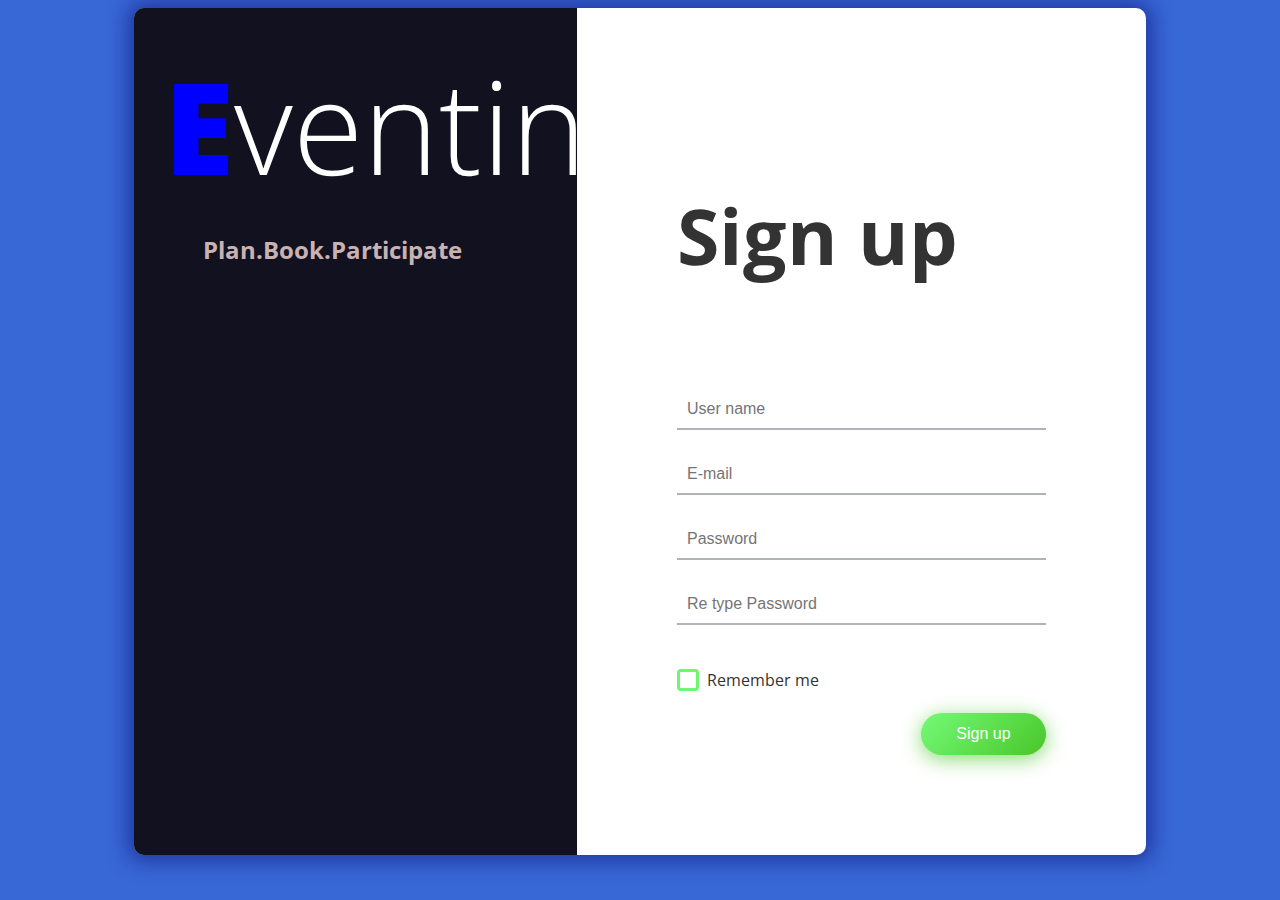
<file: signup.html>
<!DOCTYPE html>
<html lang="en" >
<head>
  <meta charset="UTF-8">
  <title>Login Page in HTML with CSS Code Example</title>
  <link href="https://fonts.googleapis.com/css?family=Open+Sans" rel="stylesheet">


<link href="https://maxcdn.bootstrapcdn.com/font-awesome/4.7.0/css/font-awesome.min.css" rel="stylesheet" integrity="sha384-wvfXpqpZZVQGK6TAh5PVlGOfQNHSoD2xbE+QkPxCAFlNEevoEH3Sl0sibVcOQVnN" crossorigin="anonymous"><link rel="stylesheet" href="./style1.css">

</head>
<body>
<!-- partial:index.partial.html -->
<div class="box-form">
	<div class="left">
		<div class="overlay">
		<span style="color:blue;">E</span><span style="font-weight:100;">venting</span>
		<h2>Plan.Book.Participate </h2>
		
		
		</div>
	</div>
	
	
		<div class="right">
		<h5>Sign up</h5>
		<!--<p>Don't have an account? <a href="#">Create Your Account</a> it takes less than a minute</p> -->
		<div class="inputs">
			<input type="text" placeholder="User name">
            <input type="mail" placeholder="E-mail">
			<br>
			<input type="password" placeholder="Password">
            <input type="re type password" placeholder="Re type Password">
		</div>
           
			
			<br><br>
			
		<div class="remember-me--forget-password">
				<!-- Angular -->
	<label>
		<input type="checkbox" name="item" checked/>
		<span class="text-checkbox">Remember me</span>
	</label>
		</div>
			
			<br>
			<button>Sign up</button>
			
			
	</div>
	
</div>
<!-- partial -->
  
</body>
</html>
</file>
<file: style1.css>
body {
    background-image: linear-gradient(135deg, #3867d6 10%, #3867d6 100%);
    background-size: cover;
    background-repeat: no-repeat;
    background-attachment: fixed;
    font-family: "Open Sans", sans-serif;
    color: #333333;
  }
  
  .box-form {
    margin: 0 auto;
    width: 80%;
    background: #FFFFFF;
    border-radius: 10px;
    overflow: hidden;
    display: flex;
    flex: 1 1 100%;
    align-items: stretch;
    justify-content: space-between;
    box-shadow: 0 0 20px 6px #090b6f85;
  }
  @media (max-width: 980px) {
    .box-form {
      flex-flow: wrap;
      text-align: center;
      align-content: center;
      align-items: center;
    }
  }
  .box-form div {
    height: auto;
  }
  .box-form .left {
    color: #FFFFFF;
    background-size: cover;
    background-repeat: no-repeat;
    background-image: url(" ");
    background-color: #333333;
    overflow: hidden;
  }
  
  .box-form .left .overlay {
    padding: 30px;
    width: 100%;
    height: 100%;
    background: #010217ad;
    overflow: hidden;
    box-sizing: border-box;
  }
  
  .box-form .left .overlay h1 {
    font-size: 10vmax;
    line-height: 1;
    font-weight: 900;
    margin-top: 40px;
    margin-bottom: 20px;
    
  }
  .box-form .left .overlay span{
    font-size: 10vmax;
    font-weight: 900;
    /* color: blue; */
  }
  .box-form .left .overlay span p {
    margin-top: 30px;
    font-weight: 900;
  }
  .box-form .left .overlay span a {
    background: #000205;
    color: #FFFFFF;
    margin-top: 10px;
    padding: 14px 50px;
    border-radius: 100px;
    display: inline-block;
    box-shadow: 0 3px 6px 1px #042d4657;
  }
  .box-form .left .overlay h2{
    padding-left: 10%;
    color:rgb(200, 178, 178);
  }
  .box-form .left .overlay span a:last-child {
    background: #1dcaff;
    margin-left: 30px;
  }
  .box-form .right {
    padding: 100px;
    overflow: hidden;
  }
  @media (max-width: 980px) {
    .box-form .right {
      width: 100%;
    }
  }
  .box-form .right h5 {
    font-size: 6vmax;
    line-height: 0;
  }
  .box-form .right p {
    font-size: 14px;
    color: #B0B3B9;
  }
  .box-form .right .inputs {
    overflow: hidden;
  }
  .box-form .right input {
    width: 100%;
    padding: 10px;
    margin-top: 25px;
    font-size: 16px;
    border: none;
    outline: none;
    border-bottom: 2px solid #B0B3B9;
  }
  .box-form .right .remember-me--forget-password {
    display: flex;
    justify-content: space-between;
    align-items: center;
  }
  .box-form .right .remember-me--forget-password input {
    margin: 0;
    margin-right: 7px;
    width: auto;
  }
  .box-form .right button {
    float: right;
    color: #fff;
    font-size: 16px;
    padding: 12px 35px;
    border-radius: 50px;
    display: inline-block;
    border: 0;
    outline: 0;
    box-shadow: 0px 4px 20px 0px #49c628a6;
    background-image: linear-gradient(135deg, #70F570 10%, #49C628 100%);
  }
  .box-form .right button .overlay span{
     
  }
  
  label {
    display: block;
    position: relative;
    margin-left: 30px;
  }
  
  label::before {
    content: ' \f00c';
    position: absolute;
    font-family: FontAwesome;
    background: transparent;
    border: 3px solid #70F570;
    border-radius: 4px;
    color: transparent;
    left: -30px;
    transition: all 0.2s linear;
  }
  
  label:hover::before {
    font-family: FontAwesome;
    content: ' \f00c';
    color: #fff;
    cursor: pointer;
    background: #70F570;
  }
  
  label:hover::before .text-checkbox {
    background: #70F570;
  }
  
  label span.text-checkbox {
    display: inline-block;
    height: auto;
    position: relative;
    cursor: pointer;
    transition: all 0.2s linear;
  }
  
  label input[type="checkbox"] {
    display: none;
  }
</file>
